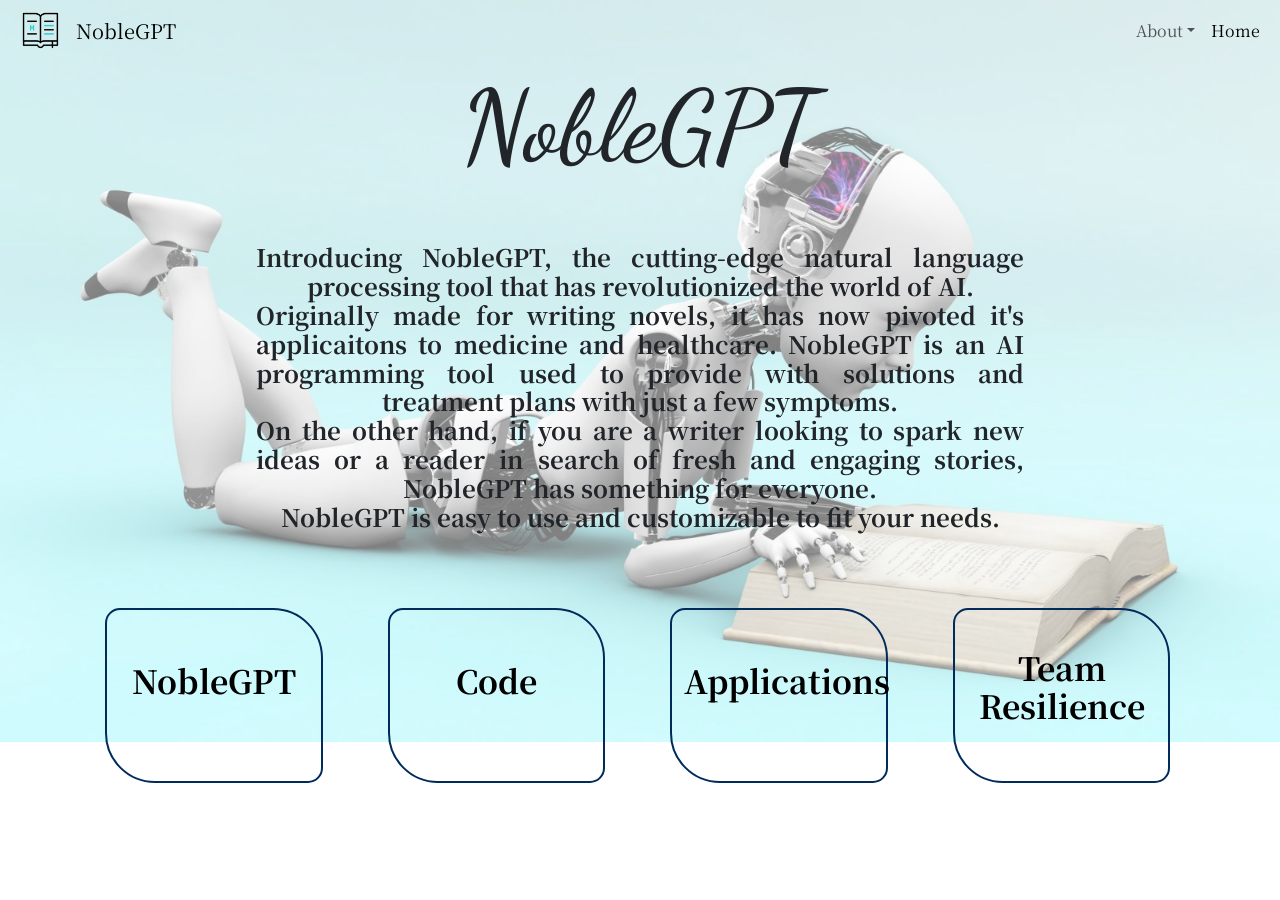
<file: index.html>
<!DOCTYPE html>
<html lang="en">
<head>
    <meta charset="UTF-8">
    <title>NovelGPT</title>
    <link rel="stylesheet" href="novel.css">
    <link rel="icon" href="favicon.ico">
    <link href="https://cdn.jsdelivr.net/npm/bootstrap@5.3.0-alpha3/dist/css/bootstrap.min.css" rel="stylesheet" integrity="sha384-KK94CHFLLe+nY2dmCWGMq91rCGa5gtU4mk92HdvYe+M/SXH301p5ILy+dN9+nJOZ" crossorigin="anonymous">
    <script src="https://cdn.jsdelivr.net/npm/bootstrap@5.3.0-alpha3/dist/js/bootstrap.bundle.min.js" integrity="sha384-ENjdO4Dr2bkBIFxQpeoTz1HIcje39Wm4jDKdf19U8gI4ddQ3GYNS7NTKfAdVQSZe" crossorigin="anonymous"></script>

    <link rel="preconnect" href="https://fonts.googleapis.com">
    <link rel="preconnect" href="https://fonts.gstatic.com" crossorigin>
    <link href="https://fonts.googleapis.com/css2?family=Dancing+Script:wght@500&display=swap" rel="stylesheet">

    <link rel="preconnect" href="https://fonts.googleapis.com">
    <link rel="preconnect" href="https://fonts.gstatic.com" crossorigin>
    <link href="https://fonts.googleapis.com/css2?family=Noto+Serif+JP:wght@500&display=swap" rel="stylesheet">
</head>

<body>
  <img src="robot_reading_book.jpeg" class="back"><div class="bodytext">

    <nav class="navbar navbar-expand-sm bg-body-transparent">
        <div class="container-fluid">
          <img src="output-onlinegiftools.gif" width="45" class="gif">
          <a class="navbar-brand nav-cal" href="index.html">NobleGPT</a>
          <button class="navbar-toggler" type="button" data-bs-toggle="collapse" data-bs-target="#navbarSupportedContent" aria-controls="navbarSupportedContent" aria-expanded="false" aria-label="Toggle navigation">
            <span class="navbar-toggler-icon"></span>
          </button>
          <div class="collapse navbar-collapse" id="navbarSupportedContent">
            <ul class="navbar-nav ms-auto mb-2 mb-lg-0">

              <li class="nav-item dropdown">
                <a class="nav-link dropdown-toggle nav-cal" role="button" data-bs-toggle="dropdown" aria-expanded="false">About</a>
                <ul class="dropdown-menu">
                  <li><a class="dropdown-item nav-cal" href="novelgpt.html">NobleGPT</a></li>
                  <li><a class="dropdown-item nav-cal" href="code.html">Code</a></li>
                  <li><a class="dropdown-item nav-cal" href="application.html">Applications</a></li>
                  <li><a class="dropdown-item nav-cal" href="team.html">Team Resilience</a></li>
                </ul>
              </li>

              <li class="nav-item">
                <a class="nav-link active nav-cal" aria-current="page" href="index.html">Home</a>
              </li>

            </ul>
          </div>
        </div>
    </nav>

    <h1 class="heading">NobleGPT</h1>
    <br>

    <div class="header">
      <h4 class="header1" ><b>Introducing NobleGPT, the cutting-edge natural language processing tool that has revolutionized the world of AI. <br>
      Originally made for writing novels, it has now pivoted it's applicaitons to medicine and healthcare. NobleGPT is an AI programming tool used to provide with solutions and treatment plans with just a few symptoms.<br>
      On the other hand, if you are a writer looking to spark new ideas or a reader in search of fresh and engaging stories, NobleGPT has something for everyone. <br>
      NobleGPT is easy to use and customizable to fit your needs. </b></h4>
    </div>


    <div class="row">

      <div class="col-md-2 col-sm-12 script script1">
        <center><a href="novelgpt.html">
        <h2 class="subscripts1"><b>NobleGPT</b></h2>
        </a></center>
      </div>

      <div class="col-md-2 col-sm-12 script">
        <center><a href="code.html">
        <h2 class="subscripts1"><b>Code</b></h2>
        </a></center>
      </div>

      <div class="col-md-2 col-sm-12 script">
        <center><a href="application.html">
        <h2 class="subscripts1"><b>Applications</b></h2>
        </a></center>
      </div>

      <div class="col-md-2 col-sm-12 script script2">
        <center><a href="team.html">
        <h2 class="subscripts2"><b>Team Resilience</b></h2>
        </a></center>
      </div>
    </div>

    <br></div>
</body>
</html>
</file>
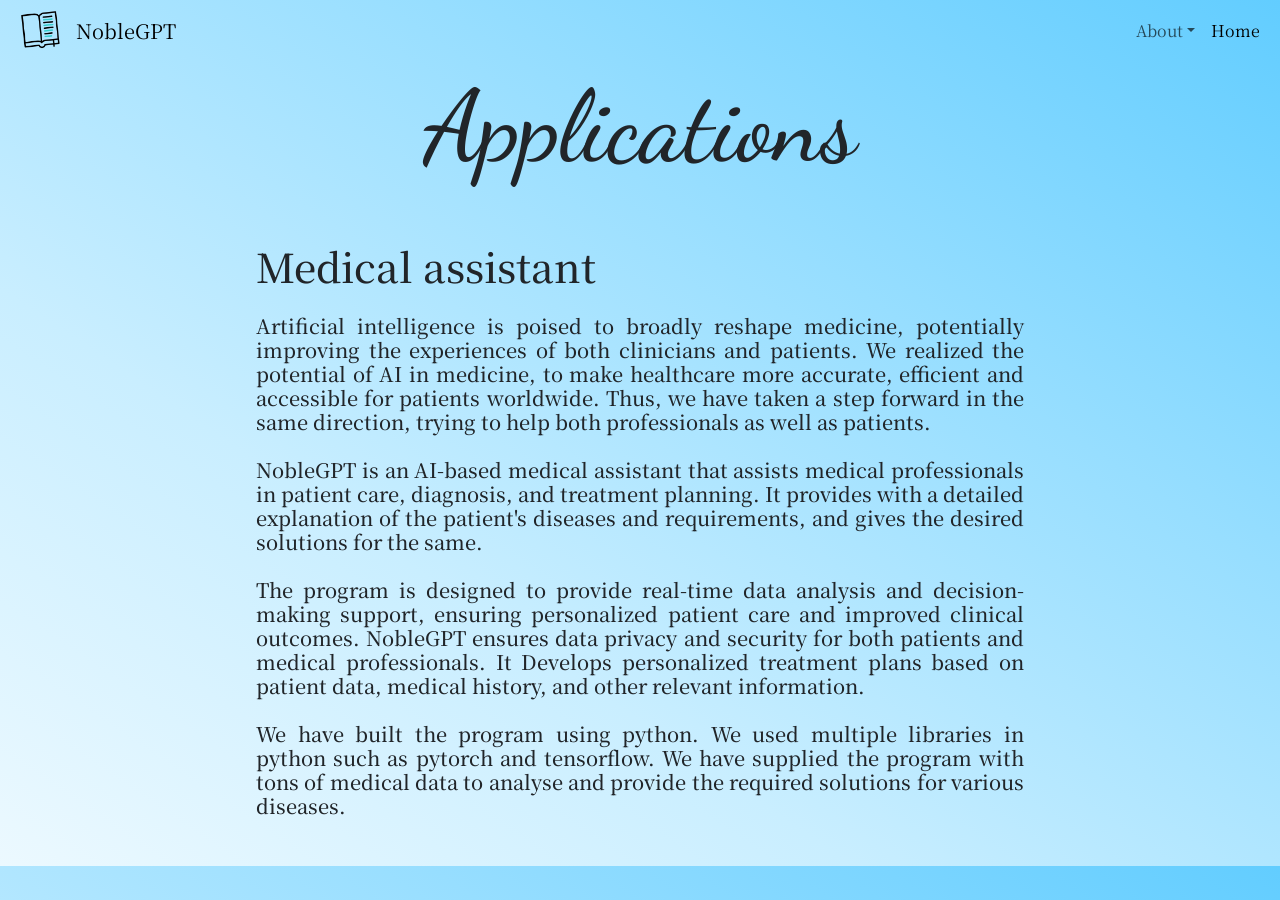
<file: application.html>
<!DOCTYPE html>
<html lang="en">
<head>
    <meta charset="UTF-8">
    <title>NovelGPT-novel</title>
    <link rel="stylesheet" href="novel.css">
    <link rel="icon" href="favicon.ico">
    <link href="https://cdn.jsdelivr.net/npm/bootstrap@5.3.0-alpha3/dist/css/bootstrap.min.css" rel="stylesheet" integrity="sha384-KK94CHFLLe+nY2dmCWGMq91rCGa5gtU4mk92HdvYe+M/SXH301p5ILy+dN9+nJOZ" crossorigin="anonymous">
    <script src="https://cdn.jsdelivr.net/npm/bootstrap@5.3.0-alpha3/dist/js/bootstrap.bundle.min.js" integrity="sha384-ENjdO4Dr2bkBIFxQpeoTz1HIcje39Wm4jDKdf19U8gI4ddQ3GYNS7NTKfAdVQSZe" crossorigin="anonymous"></script>

    <link rel="preconnect" href="https://fonts.googleapis.com">
    <link rel="preconnect" href="https://fonts.gstatic.com" crossorigin>
    <link href="https://fonts.googleapis.com/css2?family=Dancing+Script:wght@500&display=swap" rel="stylesheet">

    <link rel="preconnect" href="https://fonts.googleapis.com">
    <link rel="preconnect" href="https://fonts.gstatic.com" crossorigin>
    <link href="https://fonts.googleapis.com/css2?family=Noto+Serif+JP:wght@500&display=swap" rel="stylesheet">
</head>
<body class="grad4">

    <nav class="navbar navbar-expand-sm bg-body-transparent">
      <div class="container-fluid">
        <img src="output-onlinegiftools.gif" width="45" class="gif">
        <a class="navbar-brand nav-cal" href="index.html">NobleGPT</a>
        <button class="navbar-toggler" type="button" data-bs-toggle="collapse" data-bs-target="#navbarSupportedContent" aria-controls="navbarSupportedContent" aria-expanded="false" aria-label="Toggle navigation">
          <span class="navbar-toggler-icon"></span>
        </button>
        <div class="collapse navbar-collapse" id="navbarSupportedContent">
          <ul class="navbar-nav ms-auto mb-2 mb-lg-0">

            <li class="nav-item dropdown">
              <a class="nav-link dropdown-toggle nav-cal" role="button" data-bs-toggle="dropdown" aria-expanded="false">About</a>
              <ul class="dropdown-menu">
                <li><a class="dropdown-item nav-cal" href="novelgpt.html">NobleGPT</a></li>
                <li><a class="dropdown-item nav-cal" href="code.html">Code</a></li>
                <li><a class="dropdown-item nav-cal" href="application.html">Applications</a></li>
                <li><a class="dropdown-item nav-cal" href="team.html">Team Resilience</a></li>
              </ul>
            </li>

            <li class="nav-item">
              <a class="nav-link active nav-cal" aria-current="page" href="index.html">Home</a>
            </li>

          </ul>
        </div>
      </div>
  </nav>

    <h1 class="heading">Applications</h1>
    <br><br>

    <div class="header3">
      <h1 class="header2">Medical assistant</h1><br>
      <h5 class="header2">
        Artificial intelligence is poised to broadly reshape medicine, potentially improving the experiences of both clinicians and patients. We realized the potential of AI in medicine, to make healthcare more accurate, efficient and accessible for patients worldwide. Thus, we have taken a step forward in the same direction, trying to help both professionals as well as patients. <br><br>
        NobleGPT is an AI-based medical assistant that assists medical professionals in patient care, diagnosis, and treatment planning. It provides with a detailed explanation of the patient's diseases and requirements, and gives the desired solutions for the same.<br><br>
        The program is designed to provide real-time data analysis and decision-making support, ensuring personalized patient care and improved clinical outcomes. NobleGPT ensures data privacy and security for both patients and medical professionals. It Develops personalized treatment plans based on patient data, medical history, and other relevant information.<br><br>
        We have built the program using python. We used multiple libraries in python such as pytorch and tensorflow. We have supplied the program with tons of medical data to analyse and provide the required solutions for various diseases.<br>
      </h5>
    </div><br><br>


</body>
</html>
</file>
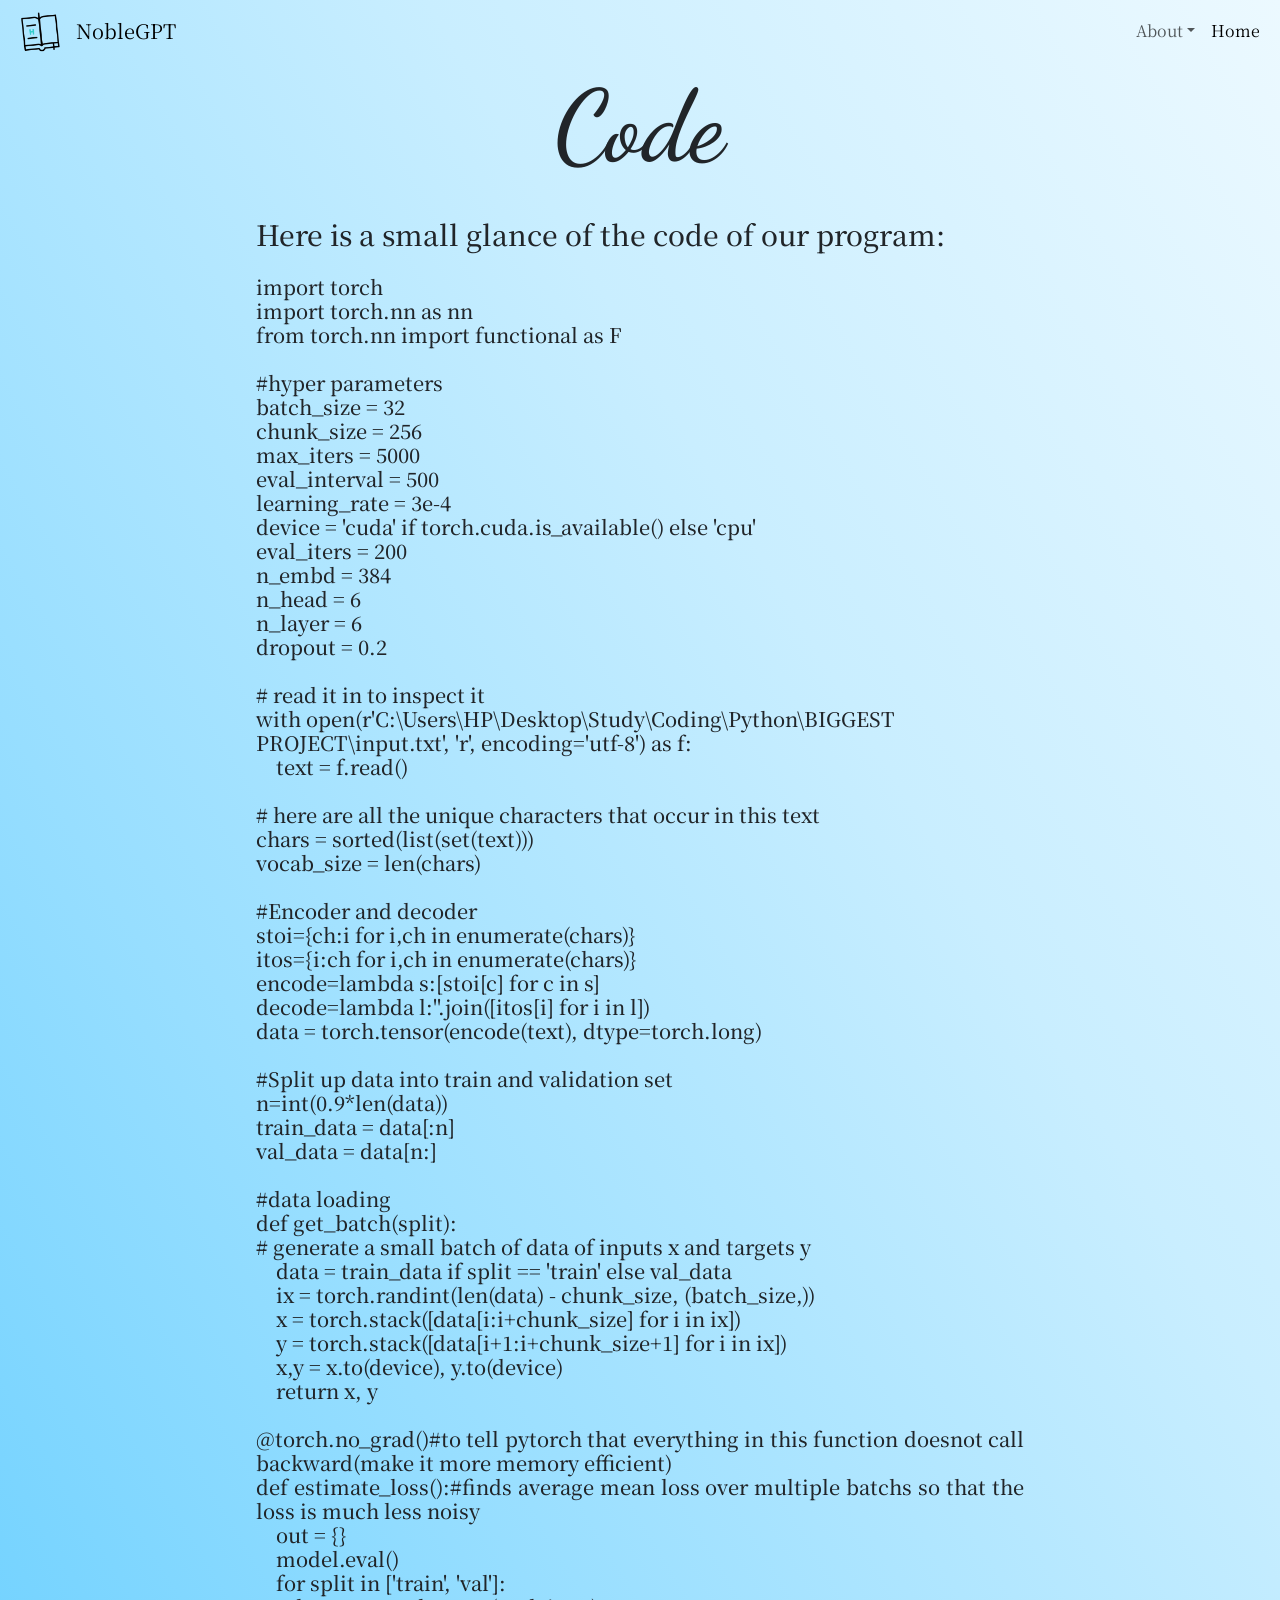
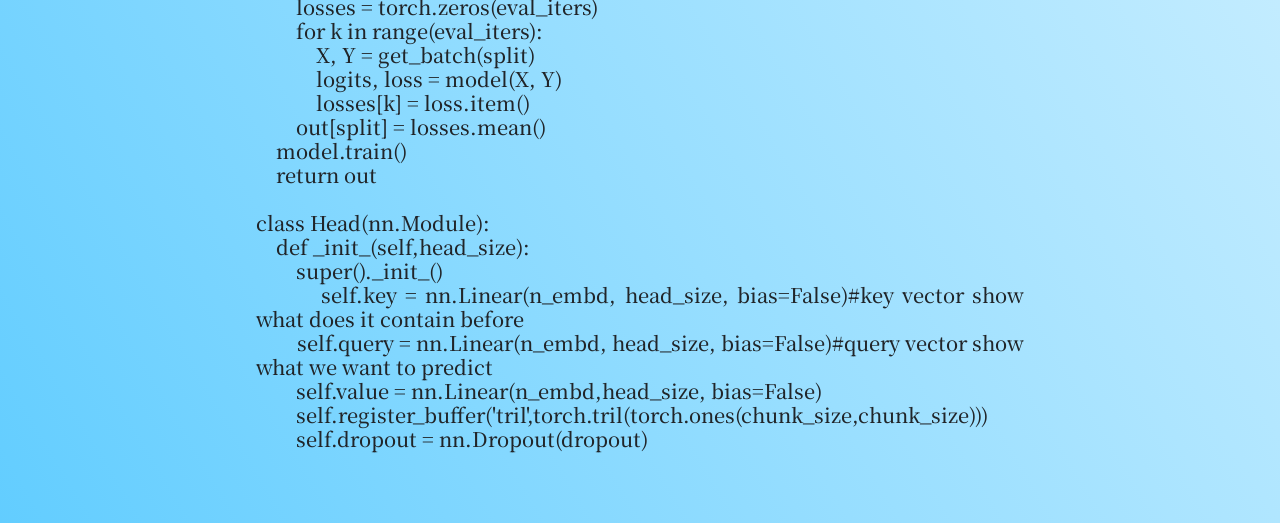
<file: code.html>
<!DOCTYPE html>
<html lang="en">
<head>
    <meta charset="UTF-8">
    <title>NovelGPT-Code</title>
    <link rel="stylesheet" href="novel.css">
    <link rel="icon" href="favicon.ico">
    <link href="https://cdn.jsdelivr.net/npm/bootstrap@5.3.0-alpha3/dist/css/bootstrap.min.css" rel="stylesheet" integrity="sha384-KK94CHFLLe+nY2dmCWGMq91rCGa5gtU4mk92HdvYe+M/SXH301p5ILy+dN9+nJOZ" crossorigin="anonymous">
    <script src="https://cdn.jsdelivr.net/npm/bootstrap@5.3.0-alpha3/dist/js/bootstrap.bundle.min.js" integrity="sha384-ENjdO4Dr2bkBIFxQpeoTz1HIcje39Wm4jDKdf19U8gI4ddQ3GYNS7NTKfAdVQSZe" crossorigin="anonymous"></script>

    <link rel="preconnect" href="https://fonts.googleapis.com">
    <link rel="preconnect" href="https://fonts.gstatic.com" crossorigin>
    <link href="https://fonts.googleapis.com/css2?family=Dancing+Script:wght@500&display=swap" rel="stylesheet">

    <link rel="preconnect" href="https://fonts.googleapis.com">
    <link rel="preconnect" href="https://fonts.gstatic.com" crossorigin>
    <link href="https://fonts.googleapis.com/css2?family=Noto+Serif+JP:wght@500&display=swap" rel="stylesheet">
</head>
<body class="grad2">

    <nav class="navbar navbar-expand-sm bg-body-transparent">
      <div class="container-fluid">
        <img src="output-onlinegiftools.gif" width="45" class="gif">
        <a class="navbar-brand nav-cal" href="index.html">NobleGPT</a>
        <button class="navbar-toggler" type="button" data-bs-toggle="collapse" data-bs-target="#navbarSupportedContent" aria-controls="navbarSupportedContent" aria-expanded="false" aria-label="Toggle navigation">
          <span class="navbar-toggler-icon"></span>
        </button>
        <div class="collapse navbar-collapse" id="navbarSupportedContent">
          <ul class="navbar-nav ms-auto mb-2 mb-lg-0">

            <li class="nav-item dropdown">
              <a class="nav-link dropdown-toggle nav-cal" role="button" data-bs-toggle="dropdown" aria-expanded="false">About</a>
              <ul class="dropdown-menu">
                <li><a class="dropdown-item nav-cal" href="novelgpt.html">NobleGPT</a></li>
                <li><a class="dropdown-item nav-cal" href="code.html">Code</a></li>
                <li><a class="dropdown-item nav-cal" href="application.html">Applications</a></li>
                <li><a class="dropdown-item nav-cal" href="team.html">Team Resilience</a></li>
              </ul>
            </li>

            <li class="nav-item">
              <a class="nav-link active nav-cal" aria-current="page" href="index.html">Home</a>
            </li>

          </ul>
        </div>
      </div>
  </nav>

    <h1 class="heading">Code</h1>
    <br>

    <div class="header3">
      <h3 class="header2">Here is a small glance of the code of our program:</h3>
      <br>
      <h5 class="header2">
import torch <br>
import torch.nn as nn <br>
from torch.nn import functional as F <br>
<br>
#hyper parameters <br>
batch_size = 32 <br>
chunk_size = 256 <br>
max_iters = 5000 <br>
eval_interval = 500 <br>
learning_rate = 3e-4 <br>
device = 'cuda' if torch.cuda.is_available() else 'cpu' <br>
eval_iters = 200 <br>
n_embd = 384 <br>
n_head = 6 <br>
n_layer = 6 <br>
dropout = 0.2 <br>
<br>
# read it in to inspect it <br>
with open(r'C:\Users\HP\Desktop\Study\Coding\Python\BIGGEST <br>
PROJECT\input.txt', 'r', encoding='utf-8') as f: <br>
&#160 &#160 text = f.read() <br>
<br>
# here are all the unique characters that occur in this text <br>
chars = sorted(list(set(text))) <br>
vocab_size = len(chars) <br>
<br>
#Encoder and decoder <br>
stoi={ch:i for i,ch in enumerate(chars)} <br>
itos={i:ch for i,ch in enumerate(chars)} <br>
encode=lambda s:[stoi[c] for c in s] <br>
decode=lambda l:''.join([itos[i] for i in l]) <br>
data = torch.tensor(encode(text), dtype=torch.long) <br>
<br>
#Split up data into train and validation set <br>
n=int(0.9*len(data)) <br>
train_data = data[:n] <br>
val_data = data[n:] <br>
<br>
#data loading <br>
def get_batch(split): <br>
# generate a small batch of data of inputs x and targets y <br>
&#160 &#160 data = train_data if split == 'train' else val_data <br>
&#160 &#160 ix = torch.randint(len(data) - chunk_size, (batch_size,)) <br>
&#160 &#160 x = torch.stack([data[i:i+chunk_size] for i in ix]) <br>
&#160 &#160 y = torch.stack([data[i+1:i+chunk_size+1] for i in ix]) <br>
&#160 &#160 x,y = x.to(device), y.to(device) <br>
&#160 &#160 return x, y <br>
<br>
@torch.no_grad()#to tell pytorch that everything in this function doesnot call backward(make it more memory efficient) <br>
def estimate_loss():#finds average mean loss over multiple batchs so that the loss is much less noisy <br>
&#160 &#160 out = {} <br>
&#160 &#160 model.eval() <br>
&#160 &#160 for split in ['train', 'val']: <br>
&#160 &#160 &#160 &#160 losses = torch.zeros(eval_iters) <br>
&#160 &#160 &#160 &#160 for k in range(eval_iters): <br>
&#160 &#160 &#160 &#160 &#160 &#160 X, Y = get_batch(split) <br>
&#160 &#160 &#160 &#160 &#160 &#160 logits, loss = model(X, Y) <br>
&#160 &#160 &#160 &#160 &#160 &#160 losses[k] = loss.item() <br>
&#160 &#160 &#160 &#160 out[split] = losses.mean() <br>
&#160 &#160 model.train() <br>
&#160 &#160 return out <br>
<br>
class Head(nn.Module): <br>
&#160 &#160 def _init_(self,head_size): <br>
&#160 &#160 &#160 &#160 super()._init_() <br>
&#160 &#160 &#160 &#160 self.key = nn.Linear(n_embd, head_size, bias=False)#key vector show what does it contain before <br>
&#160 &#160 &#160 &#160 self.query = nn.Linear(n_embd, head_size, bias=False)#query vector show what we want to predict <br>
&#160 &#160 &#160 &#160 self.value = nn.Linear(n_embd,head_size, bias=False) <br>
&#160 &#160 &#160 &#160 self.register_buffer('tril',torch.tril(torch.ones(chunk_size,chunk_size))) <br>
&#160 &#160 &#160 &#160 self.dropout = nn.Dropout(dropout) <br>
      </h5>
    </div>
    <br>
    <br>
    <br>

</body>
</html>
</file>
<file: novel.css>
.back {
    width:100%;
    position: absolute;
    opacity: 0.5;
}
.bodytext {
    position: absolute;
}
.nav-cal {
    font-family: 'Noto Serif JP', serif;
}
.gif {
    margin-left: 0.5%;
    margin-right: 1% ;
    background-color: transparent;
}
.heading {
    text-align: center;
    font-family: 'Dancing Script', cursive;
    font-size: 100px;
    margin:  0.5%;
}
.header {
    margin-bottom: 6%;
    margin-top: 2%;
    background: transparent;
}
.header1 {
    font-family: 'Noto Serif JP', serif;
    margin: 0 20% 0 20%;
    text-align: justify;
    text-align-last: center;
}
.header2 {
    font-family: 'Noto Serif JP', serif;
    margin: 0 20% 0 20%;
    text-align: justify;
}
.script {
    background-color: transparent;
    height: 175px;
    margin: 2.5%;
    border: 2px solid #002B5B;
    border-radius: 15px 50px;
}
.script1 {
    margin-left: 9%;
}
.script2 {
    margin-right: 8%;
}
.subscripts1 {
    margin-top: 27%;
    font-family: 'Noto Serif JP', serif;
}
.subscripts2 {
    margin-top: 20%;
    font-family: 'Noto Serif JP', serif;
}
a:link {
    color: black;
    text-decoration: none;
}
a:hover {
    color: #19A7CE;
}
.team-photo {
    border-radius: 50%;
    width: 150px;
    height: 150px;
    float: left;
    margin: 0 5% 0 0;
}
.grad1 {
    background-image: linear-gradient(to bottom right,#ECF9FF, #C9EEFF, #97DEFF, #62CDFF);
}
.grad2 {
    background-image: linear-gradient(to bottom left,#ECF9FF, #C9EEFF, #97DEFF, #62CDFF);
}
.grad3 {
    background-image: linear-gradient(to top left,#ECF9FF, #C9EEFF, #97DEFF, #62CDFF);
}
.grad4 {
    background-image: linear-gradient(to top right,#ECF9FF, #C9EEFF, #97DEFF, #62CDFF);
}
</file>
